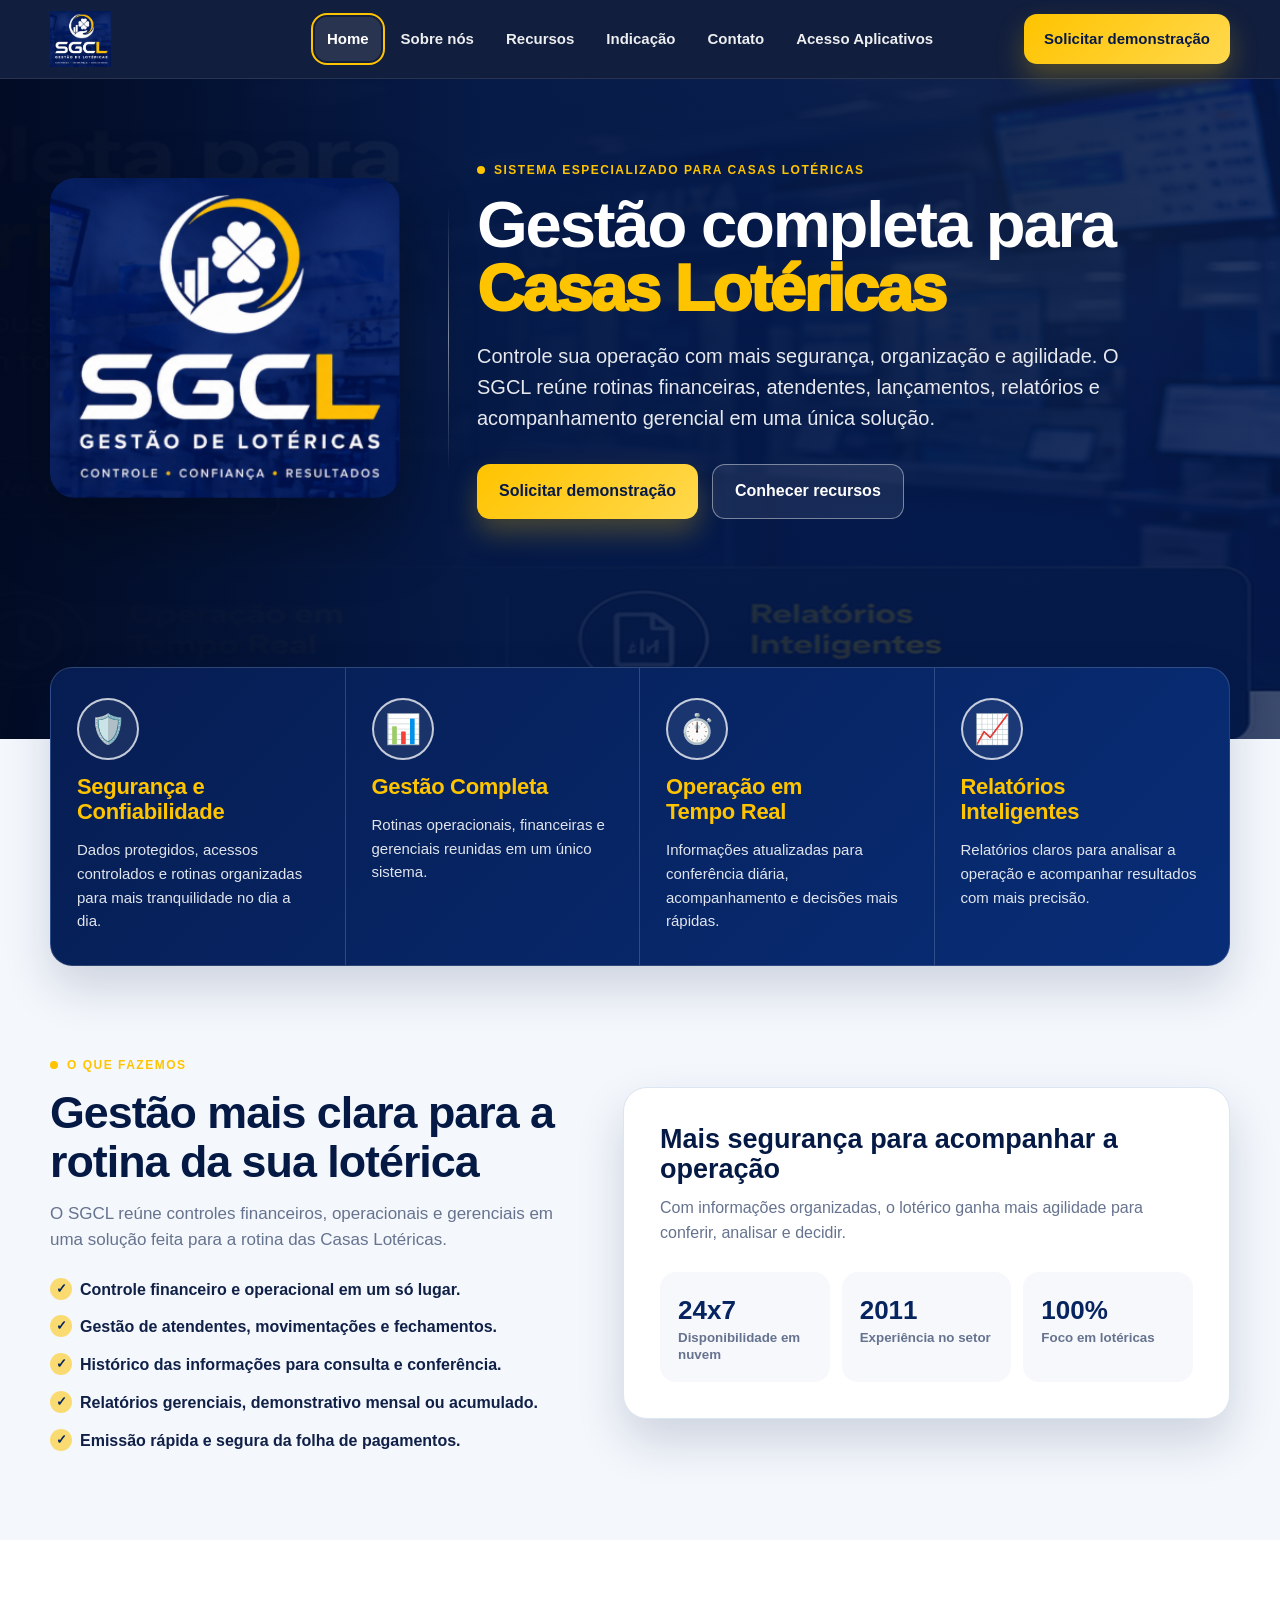
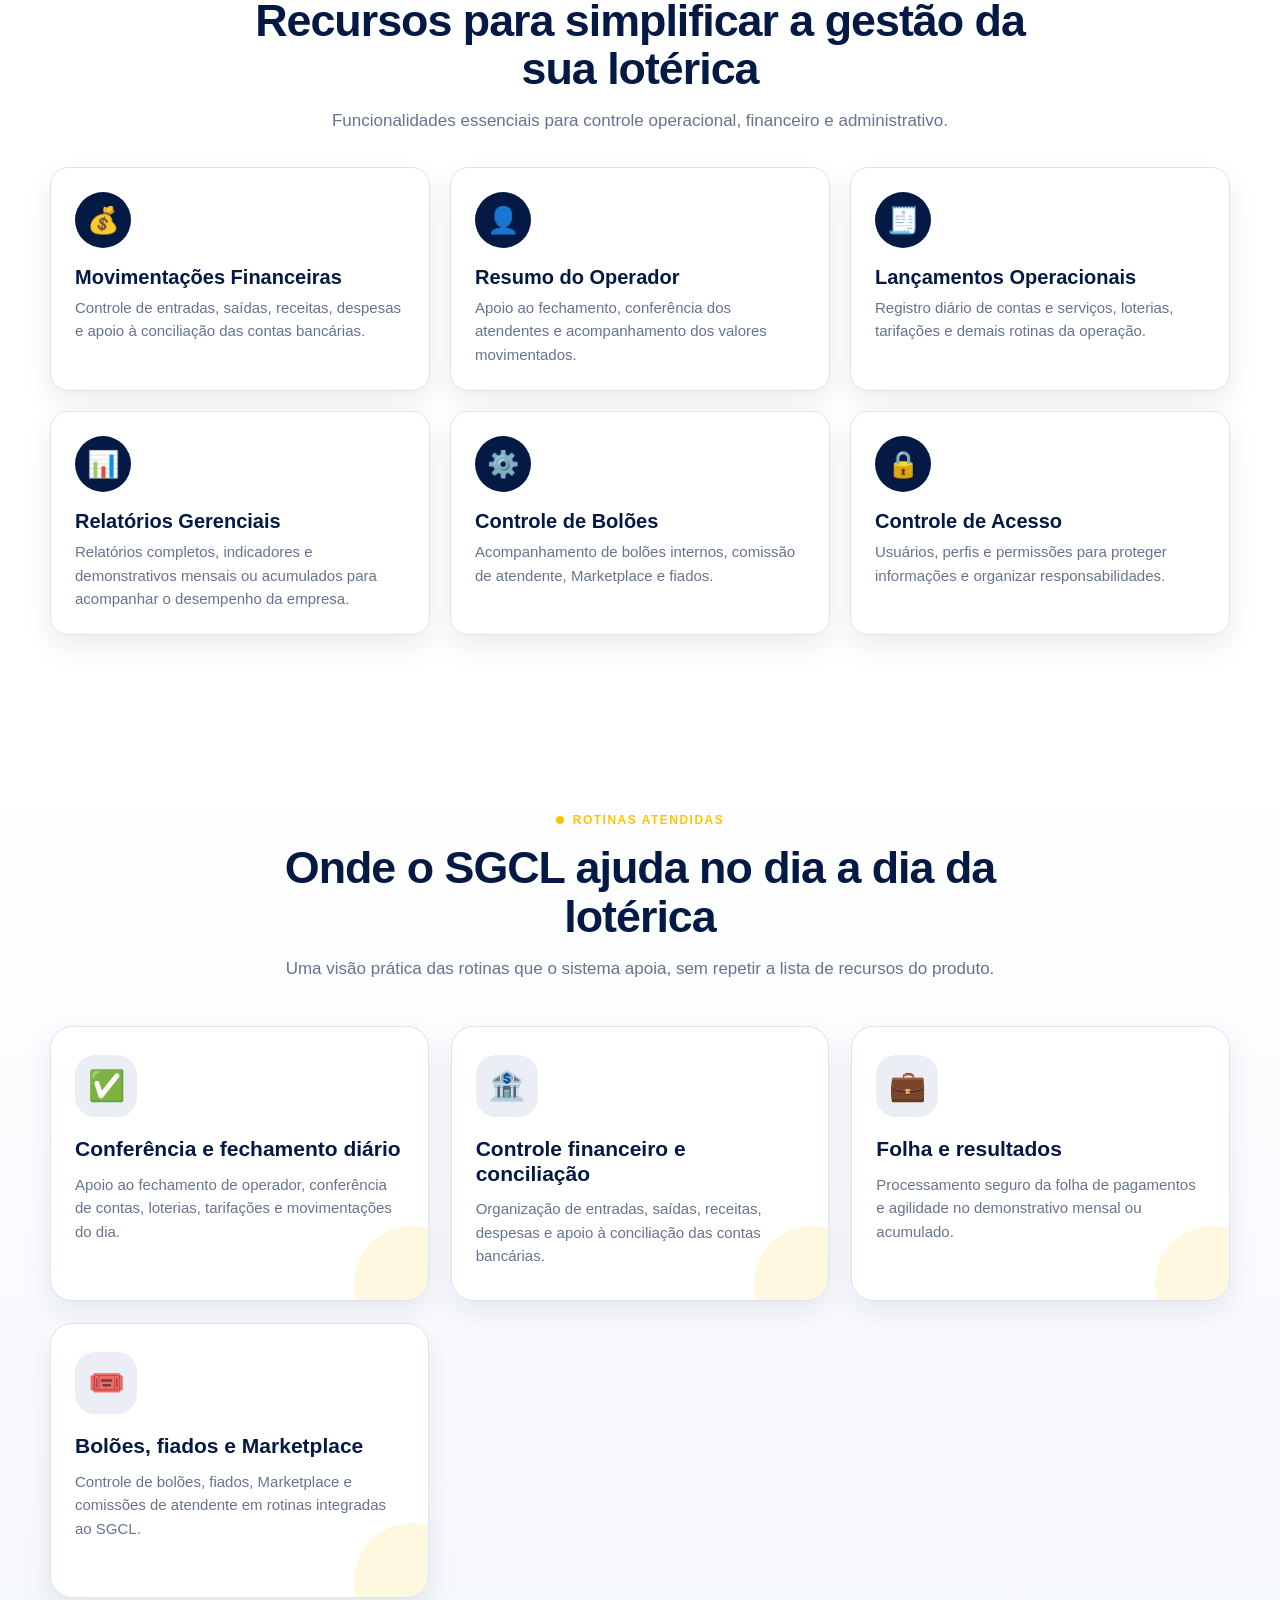
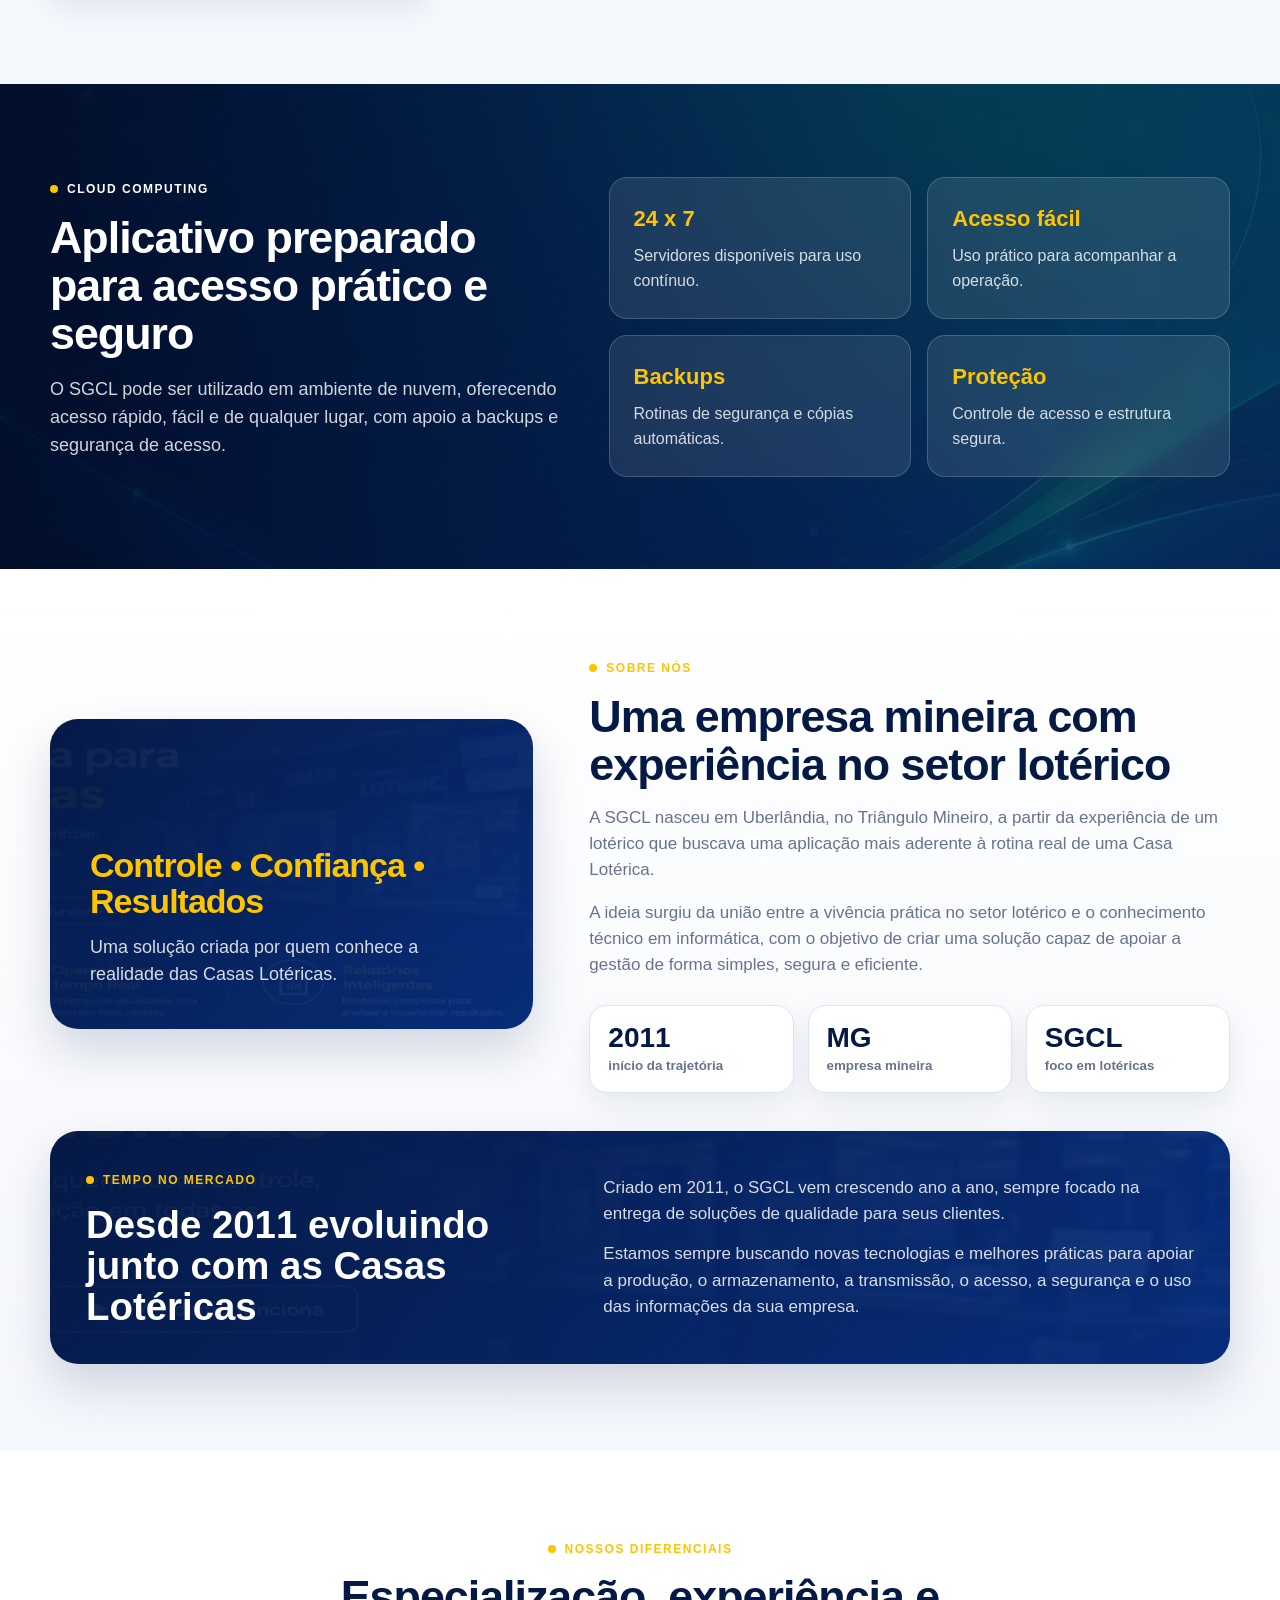
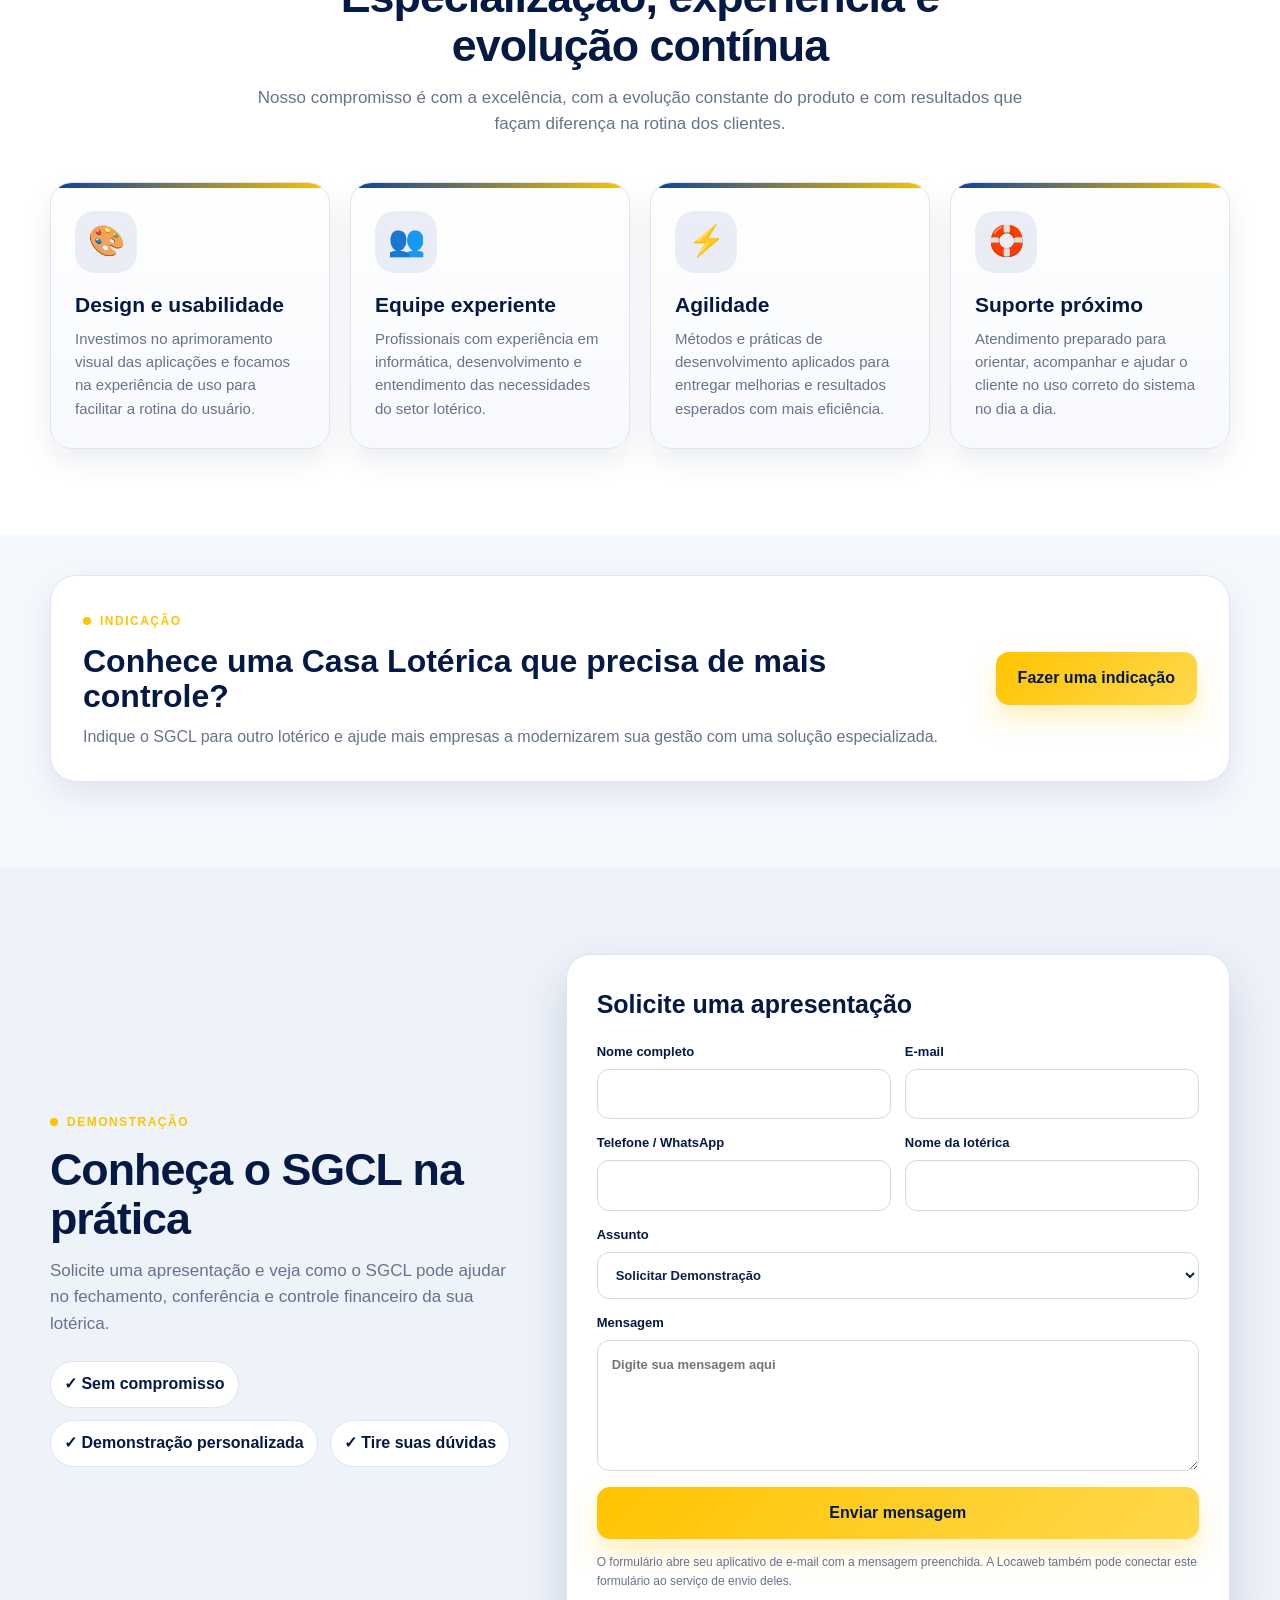
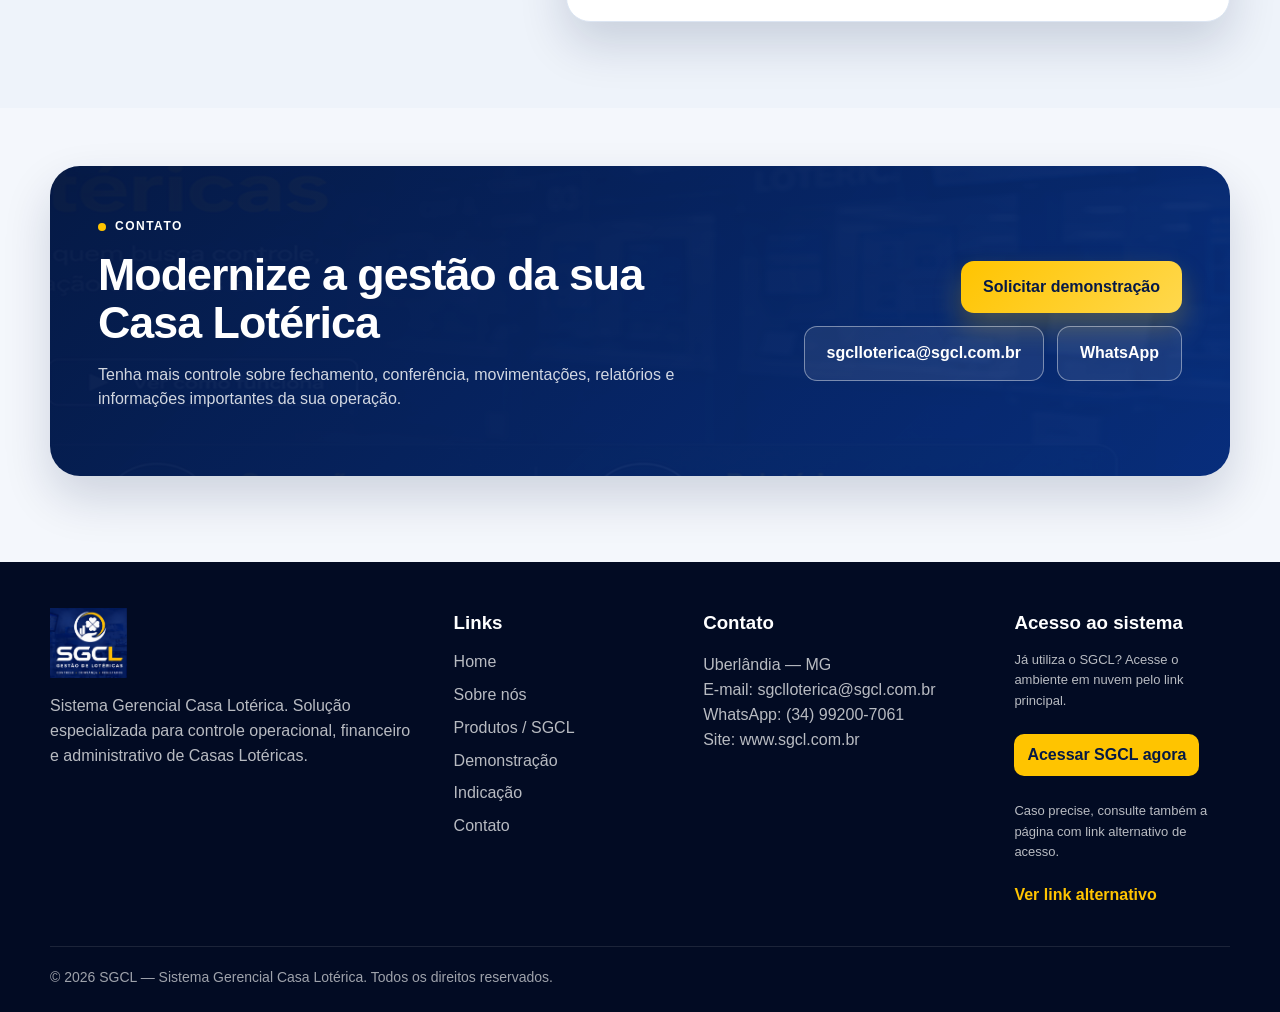
<file: index.html>
<!DOCTYPE html>
<html lang="pt-BR">
<head>
  <meta charset="UTF-8" />
  <meta name="viewport" content="width=device-width, initial-scale=1.0" />
  <meta http-equiv="X-UA-Compatible" content="IE=edge" />
  <title>SGCL — Sistema Gerencial Casa Lotérica</title>
  <meta name="description" content="SGCL é um sistema de gestão para Casas Lotéricas com controle financeiro, movimentações, atendentes, relatórios, suporte e acesso em nuvem." />
  <meta name="theme-color" content="#051945" />
  <meta property="og:title" content="SGCL — Gestão completa para Casas Lotéricas" />
  <meta property="og:description" content="Controle, confiança e resultados para a gestão da sua Casa Lotérica." />
  <meta property="og:type" content="website" />
  <meta property="og:image" content="assets/logo-sgcl.png" />
  <link rel="icon" href="assets/logo-sgcl.png" />
  <link rel="preload" as="image" href="assets/hero-loterica.png" />
  <link rel="stylesheet" href="css/styles.css" />
</head>
<body>
  <a class="skip-link" href="#conteudo">Ir para o conteúdo</a>

  <header class="site-header" id="topo">
    <div class="container nav-wrap">
      <a class="brand" href="#inicio" aria-label="Página inicial SGCL">
        <img src="assets/logo-sgcl.png" alt="SGCL — Gestão de Lotéricas" />
      </a>

      <button class="menu-toggle" type="button" aria-label="Abrir menu" aria-controls="site-menu" aria-expanded="false">
        <span></span><span></span><span></span>
      </button>

      <nav class="site-menu" id="site-menu" aria-label="Menu principal">
        <a href="#inicio" class="active">Home</a>
        <a href="#sobre">Sobre nós</a>
        <a href="#recursos">Recursos</a>
        <a href="#indicacao">Indicação</a>
        <a href="#contato">Contato</a>
        <a href="acesso-aplicativos.html">Acesso Aplicativos</a>
      </nav>

      <a class="btn btn-yellow nav-cta" href="#demonstracao">Solicitar demonstração</a>
    </div>
  </header>

  <main id="conteudo">
    <section class="hero section-anchor" id="inicio">
      <div class="hero-overlay"></div>
      <div class="container hero-grid">
        <div class="hero-logo-card reveal">
          <img src="assets/logo-sgcl.png" alt="Logo SGCL — Controle, confiança e resultados" />
        </div>

        <div class="hero-copy reveal reveal-delay-1">
          <span class="eyebrow">Sistema especializado para Casas Lotéricas</span>
          <h1>Gestão completa para <strong>Casas Lotéricas</strong></h1>
          <p>Controle sua operação com mais segurança, organização e agilidade. O SGCL reúne rotinas financeiras, atendentes, lançamentos, relatórios e acompanhamento gerencial em uma única solução.</p>
          <div class="hero-actions">
            <a class="btn btn-yellow" href="#demonstracao">Solicitar demonstração</a>
            <a class="btn btn-outline" href="#recursos">Conhecer recursos</a>
          </div>
        </div>
      </div>
    </section>

    <section class="feature-strip" aria-label="Diferenciais SGCL">
      <div class="container">
        <div class="feature-box reveal">
          <article>
            <div class="feature-icon">🛡️</div>
            <h3>Segurança e Confiabilidade</h3>
            <p>Dados protegidos, acessos controlados e rotinas organizadas para mais tranquilidade no dia a dia.</p>
          </article>
          <article>
            <div class="feature-icon">📊</div>
            <h3>Gestão Completa</h3>
            <p>Rotinas operacionais, financeiras e gerenciais reunidas em um único sistema.</p>
          </article>
          <article>
            <div class="feature-icon">⏱️</div>
            <h3>Operação em Tempo Real</h3>
            <p>Informações atualizadas para conferência diária, acompanhamento e decisões mais rápidas.</p>
          </article>
          <article>
            <div class="feature-icon">📈</div>
            <h3>Relatórios Inteligentes</h3>
            <p>Relatórios claros para analisar a operação e acompanhar resultados com mais precisão.</p>
          </article>
        </div>
      </div>
    </section>

    <section class="section section-anchor" id="sgcl">
      <div class="container two-col">
        <div class="section-copy reveal">
          <span class="section-kicker">O que fazemos</span>
          <h2>Gestão mais clara para a rotina da sua lotérica</h2>
          <p>O SGCL reúne controles financeiros, operacionais e gerenciais em uma solução feita para a rotina das Casas Lotéricas.</p>
          <ul class="check-list">
            <li>Controle financeiro e operacional em um só lugar.</li>
            <li>Gestão de atendentes, movimentações e fechamentos.</li>
            <li>Histórico das informações para consulta e conferência.</li>
            <li>Relatórios gerenciais, demonstrativo mensal ou acumulado.</li>
            <li>Emissão rápida e segura da folha de pagamentos.</li>
          </ul>
        </div>

        <div class="summary-card reveal reveal-delay-1">
          <h3>Mais segurança para acompanhar a operação</h3>
          <p>Com informações organizadas, o lotérico ganha mais agilidade para conferir, analisar e decidir.</p>
          <div class="mini-stats">
            <span><strong>24x7</strong><small>Disponibilidade em nuvem</small></span>
            <span><strong>2011</strong><small>Experiência no setor</small></span>
            <span><strong>100%</strong><small>Foco em lotéricas</small></span>
          </div>
        </div>
      </div>
    </section>

    <section class="section soft section-anchor resources-section" id="recursos">
      <div class="container">
        <div class="section-head reveal resources-head">
          <h2>Recursos para simplificar a gestão da sua lotérica</h2>
          <p>Funcionalidades essenciais para controle operacional, financeiro e administrativo.</p>
        </div>

        <div class="cards-grid">
          <article class="resource-card reveal"><div class="card-icon">💰</div><h3>Movimentações Financeiras</h3><p>Controle de entradas, saídas, receitas, despesas e apoio à conciliação das contas bancárias.</p></article>
          <article class="resource-card reveal"><div class="card-icon">👤</div><h3>Resumo do Operador</h3><p>Apoio ao fechamento, conferência dos atendentes e acompanhamento dos valores movimentados.</p></article>
          <article class="resource-card reveal"><div class="card-icon">🧾</div><h3>Lançamentos Operacionais</h3><p>Registro diário de contas e serviços, loterias, tarifações e demais rotinas da operação.</p></article>
          <article class="resource-card reveal"><div class="card-icon">📊</div><h3>Relatórios Gerenciais</h3><p>Relatórios completos, indicadores e demonstrativos mensais ou acumulados para acompanhar o desempenho da empresa.</p></article>
          <article class="resource-card reveal"><div class="card-icon">⚙️</div><h3>Controle de Bolões</h3><p>Acompanhamento de bolões internos, comissão de atendente, Marketplace e fiados.</p></article>
          <article class="resource-card reveal"><div class="card-icon">🔒</div><h3>Controle de Acesso</h3><p>Usuários, perfis e permissões para proteger informações e organizar responsabilidades.</p></article>
        </div>
      </div>
    </section>

    <section class="section practical-section">
      <div class="container">
        <div class="section-head reveal">
          <span class="section-kicker">Rotinas atendidas</span>
          <h2>Onde o SGCL ajuda no dia a dia da lotérica</h2>
          <p>Uma visão prática das rotinas que o sistema apoia, sem repetir a lista de recursos do produto.</p>
        </div>
        <div class="practical-grid compact-practical-grid">
          <article class="practical-card reveal"><div class="practical-icon">✅</div><h3>Conferência e fechamento diário</h3><p>Apoio ao fechamento de operador, conferência de contas, loterias, tarifações e movimentações do dia.</p></article>
          <article class="practical-card reveal"><div class="practical-icon">🏦</div><h3>Controle financeiro e conciliação</h3><p>Organização de entradas, saídas, receitas, despesas e apoio à conciliação das contas bancárias.</p></article>
          <article class="practical-card reveal"><div class="practical-icon">💼</div><h3>Folha e resultados</h3><p>Processamento seguro da folha de pagamentos e agilidade no demonstrativo mensal ou acumulado.</p></article>
          <article class="practical-card reveal"><div class="practical-icon">🎟️</div><h3>Bolões, fiados e Marketplace</h3><p>Controle de bolões, fiados, Marketplace e comissões de atendente em rotinas integradas ao SGCL.</p></article>
        </div>
      </div>
    </section>

    <section class="cloud-band section-anchor" id="nuvem">
      <div class="cloud-layer"></div>
      <div class="container cloud-grid">
        <div class="reveal">
          <span class="section-kicker light">Cloud Computing</span>
          <h2>Aplicativo preparado para acesso prático e seguro</h2>
          <p>O SGCL pode ser utilizado em ambiente de nuvem, oferecendo acesso rápido, fácil e de qualquer lugar, com apoio a backups e segurança de acesso.</p>
        </div>
        <div class="cloud-cards reveal reveal-delay-1">
          <article><strong>24 x 7</strong><span>Servidores disponíveis para uso contínuo.</span></article>
          <article><strong>Acesso fácil</strong><span>Uso prático para acompanhar a operação.</span></article>
          <article><strong>Backups</strong><span>Rotinas de segurança e cópias automáticas.</span></article>
          <article><strong>Proteção</strong><span>Controle de acesso e estrutura segura.</span></article>
        </div>
      </div>
    </section>

    <section class="section section-anchor about-modern" id="sobre">
      <div class="container">
        <div class="about-hero-grid">
          <div class="quote-panel reveal">
            <strong>Controle • Confiança • Resultados</strong>
            <p>Uma solução criada por quem conhece a realidade das Casas Lotéricas.</p>
          </div>
          <div class="section-copy reveal reveal-delay-1">
            <span class="section-kicker">Sobre nós</span>
            <h2>Uma empresa mineira com experiência no setor lotérico</h2>
            <p>A SGCL nasceu em Uberlândia, no Triângulo Mineiro, a partir da experiência de um lotérico que buscava uma aplicação mais aderente à rotina real de uma Casa Lotérica.</p>
            <p>A ideia surgiu da união entre a vivência prática no setor lotérico e o conhecimento técnico em informática, com o objetivo de criar uma solução capaz de apoiar a gestão de forma simples, segura e eficiente.</p>
            <div class="about-highlights">
              <span><strong>2011</strong><small>início da trajetória</small></span>
              <span><strong>MG</strong><small>empresa mineira</small></span>
              <span><strong>SGCL</strong><small>foco em lotéricas</small></span>
            </div>
          </div>
        </div>

        <div class="market-card reveal">
          <div>
            <span class="section-kicker">Tempo no mercado</span>
            <h2>Desde 2011 evoluindo junto com as Casas Lotéricas</h2>
          </div>
          <div>
            <p>Criado em 2011, o SGCL vem crescendo ano a ano, sempre focado na entrega de soluções de qualidade para seus clientes.</p>
            <p>Estamos sempre buscando novas tecnologias e melhores práticas para apoiar a produção, o armazenamento, a transmissão, o acesso, a segurança e o uso das informações da sua empresa.</p>
          </div>
        </div>
      </div>
    </section>

    <section class="section soft differentials-modern">
      <div class="container">
        <div class="section-head reveal">
          <span class="section-kicker">Nossos diferenciais</span>
          <h2>Especialização, experiência e evolução contínua</h2>
          <p>Nosso compromisso é com a excelência, com a evolução constante do produto e com resultados que façam diferença na rotina dos clientes.</p>
        </div>
        <div class="modern-diff-grid">
          <article class="modern-diff-card reveal">
            <div class="diff-icon">🎨</div>
            <h3>Design e usabilidade</h3>
            <p>Investimos no aprimoramento visual das aplicações e focamos na experiência de uso para facilitar a rotina do usuário.</p>
          </article>
          <article class="modern-diff-card reveal">
            <div class="diff-icon">👥</div>
            <h3>Equipe experiente</h3>
            <p>Profissionais com experiência em informática, desenvolvimento e entendimento das necessidades do setor lotérico.</p>
          </article>
          <article class="modern-diff-card reveal">
            <div class="diff-icon">⚡</div>
            <h3>Agilidade</h3>
            <p>Métodos e práticas de desenvolvimento aplicados para entregar melhorias e resultados esperados com mais eficiência.</p>
          </article>
          <article class="modern-diff-card reveal">
            <div class="diff-icon">🛟</div>
            <h3>Suporte próximo</h3>
            <p>Atendimento preparado para orientar, acompanhar e ajudar o cliente no uso correto do sistema no dia a dia.</p>
          </article>
        </div>
      </div>
    </section>

    <section class="section indication section-anchor" id="indicacao">
      <div class="container indication-box reveal">
        <div>
          <span class="section-kicker">Indicação</span>
          <h2>Conhece uma Casa Lotérica que precisa de mais controle?</h2>
          <p>Indique o SGCL para outro lotérico e ajude mais empresas a modernizarem sua gestão com uma solução especializada.</p>
        </div>
        <a class="btn btn-yellow" href="#contato" data-subject="Indicar um Lotérico">Fazer uma indicação</a>
      </div>
    </section>

    <section class="section demo-section section-anchor" id="demonstracao">
      <div class="container demo-grid">
        <div class="demo-copy reveal">
          <span class="section-kicker">Demonstração</span>
          <h2>Conheça o SGCL na prática</h2>
          <p>Solicite uma apresentação e veja como o SGCL pode ajudar no fechamento, conferência e controle financeiro da sua lotérica.</p>
          <div class="demo-benefits">
            <span>✓ Sem compromisso</span>
            <span>✓ Demonstração personalizada</span>
            <span>✓ Tire suas dúvidas</span>
          </div>
        </div>
        <form class="contact-form reveal reveal-delay-1" id="leadForm" novalidate>
          <h3>Solicite uma apresentação</h3>
          <div class="form-grid">
            <label>Nome completo<input type="text" name="nome" autocomplete="name" required /></label>
            <label>E-mail<input type="email" name="email" autocomplete="email" required /></label>
            <label>Telefone / WhatsApp<input type="tel" name="telefone" autocomplete="tel" required /></label>
            <label>Nome da lotérica<input type="text" name="loterica" required /></label>
            <label class="full">Assunto<select name="assunto" required><option value="Solicitar Demonstração">Solicitar Demonstração</option><option value="Indicar um Lotérico">Indicar um Lotérico</option><option value="Dúvida">Dúvida</option></select></label>
            <label class="full">Mensagem<textarea name="mensagem" rows="5" placeholder="Digite sua mensagem aqui"></textarea></label>
          </div>
          <button class="btn btn-yellow full-btn" type="submit">Enviar mensagem</button>
          <p class="form-note">O formulário abre seu aplicativo de e-mail com a mensagem preenchida. A Locaweb também pode conectar este formulário ao serviço de envio deles.</p>
        </form>
      </div>
    </section>

    <section class="section contact-final section-anchor" id="contato">
      <div class="container contact-card reveal">
        <div>
          <span class="section-kicker light">Contato</span>
          <h2>Modernize a gestão da sua Casa Lotérica</h2>
          <p>Tenha mais controle sobre fechamento, conferência, movimentações, relatórios e informações importantes da sua operação.</p>
        </div>
        <div class="contact-actions">
          <a class="btn btn-yellow" href="#demonstracao">Solicitar demonstração</a>
          <a class="btn btn-outline" href="mailto:sgclloterica@sgcl.com.br">sgclloterica@sgcl.com.br</a>
          <a class="btn btn-outline" href="https://wa.me/5534992007061" target="_blank" rel="noopener">WhatsApp</a>
        </div>
      </div>
    </section>
  </main>

  <footer class="site-footer" id="acesso">
    <div class="container footer-grid">
      <div class="footer-brand">
        <img src="assets/logo-sgcl.png" alt="SGCL" />
        <p>Sistema Gerencial Casa Lotérica. Solução especializada para controle operacional, financeiro e administrativo de Casas Lotéricas.</p>
      </div>
      <div>
        <h3>Links</h3>
        <a href="#inicio">Home</a>
        <a href="#sobre">Sobre nós</a>
        <a href="#recursos">Produtos / SGCL</a>
        <a href="#demonstracao">Demonstração</a>
        <a href="#indicacao">Indicação</a>
        <a href="#contato">Contato</a>
      </div>
      <div>
        <h3>Contato</h3>
        <p>Uberlândia — MG<br />E-mail: sgclloterica@sgcl.com.br<br />WhatsApp: (34) 99200-7061<br />Site: www.sgcl.com.br</p>
      </div>
      <div>
        <h3>Acesso</h3>
        <a href="acesso-aplicativos.html" aria-label="Acesso aos aplicativos SGCL">Acesso Aplicativos</a>
        <p class="small">Página com link principal e alternativo para acesso ao SGCL em nuvem.</p>
      </div>
    </div>
    <div class="container copyright">© 2026 SGCL — Sistema Gerencial Casa Lotérica. Todos os direitos reservados.</div>
  </footer>

  <button class="back-to-top" type="button" aria-label="Voltar ao topo">↑</button>
  <div class="toast" role="status" aria-live="polite"></div>
  <script src="js/main.js"></script>
</body>
</html>
</file>
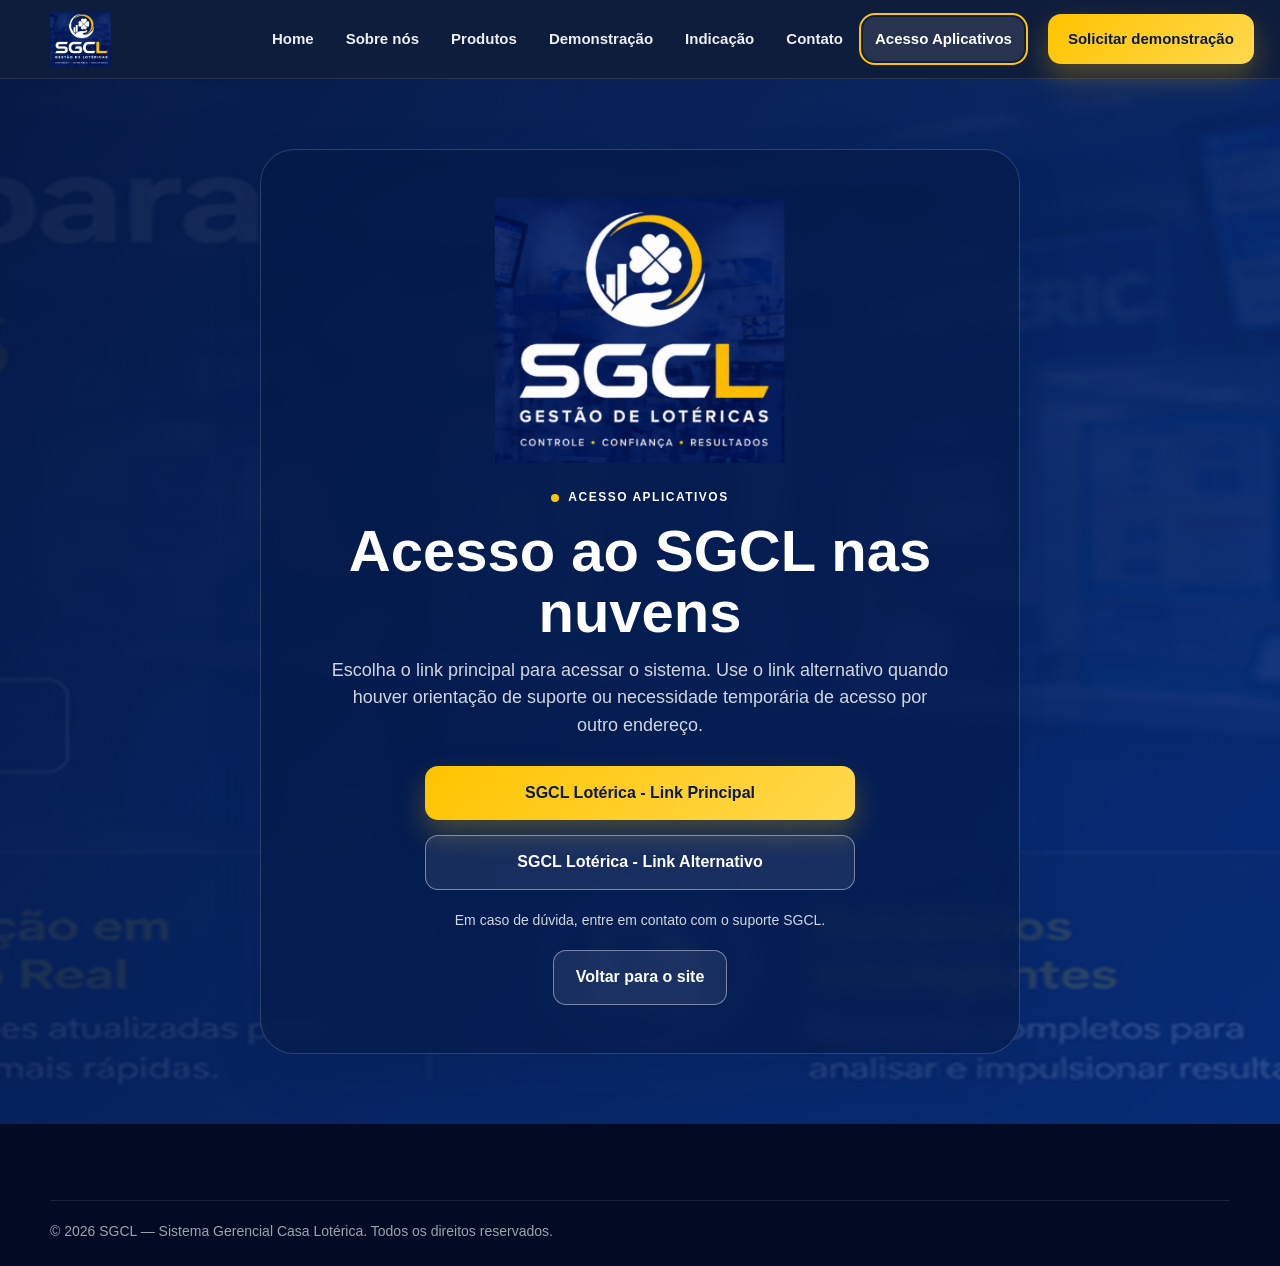
<file: acesso-aplicativos.html>
<!DOCTYPE html>
<html lang="pt-BR">
<head>
  <meta charset="UTF-8" />
  <meta name="viewport" content="width=device-width, initial-scale=1.0" />
  <title>Acesso Aplicativos — SGCL</title>
  <meta name="description" content="Acesso ao SGCL Lotérica em nuvem: link principal e alternativo." />
  <link rel="icon" href="assets/logo-sgcl.png" />
  <link rel="stylesheet" href="css/styles.css" />
</head>
<body class="access-page-body">
  <a class="skip-link" href="#conteudo">Ir para o conteúdo</a>
  <header class="site-header" id="topo">
    <div class="container nav-wrap">
      <a class="brand" href="index.html#inicio" aria-label="Página inicial SGCL">
        <img src="assets/logo-sgcl.png" alt="SGCL — Gestão de Lotéricas" />
      </a>
      <nav class="site-menu" id="site-menu" aria-label="Menu principal">
        <a href="index.html#inicio">Home</a>
        <a href="index.html#sobre">Sobre nós</a>
        <a href="index.html#recursos">Produtos</a>
        <a href="index.html#demonstracao">Demonstração</a>
        <a href="index.html#indicacao">Indicação</a>
        <a href="index.html#contato">Contato</a>
        <a href="acesso-aplicativos.html" class="active access-active">Acesso Aplicativos</a>
      </nav>
      <a class="btn btn-yellow nav-cta" href="index.html#demonstracao">Solicitar demonstração</a>
    </div>
  </header>

  <main id="conteudo">
    <section class="access-hero-page">
      <div class="container access-hero-card reveal is-visible">
        <img src="assets/logo-sgcl.png" alt="SGCL — Gestão de Lotéricas" />
        <span class="section-kicker light">Acesso Aplicativos</span>
        <h1>Acesso ao SGCL nas nuvens</h1>
        <p>Escolha o link principal para acessar o sistema. Use o link alternativo quando houver orientação de suporte ou necessidade temporária de acesso por outro endereço.</p>
        <div class="access-links-page">
          <a class="btn btn-yellow" href="https://sgcl.masterdaweb.net/" target="_blank" rel="noopener noreferrer">SGCL Lotérica - Link Principal</a>
          <a class="btn btn-outline" href="http://sgcl.masterdaweb.net/" target="_blank" rel="noopener noreferrer">SGCL Lotérica - Link Alternativo</a>
        </div>
        <p class="access-help">Em caso de dúvida, entre em contato com o suporte SGCL.</p>
        <a class="btn btn-outline back-home-link" href="index.html#inicio">Voltar para o site</a>
      </div>
    </section>
  </main>

  <footer class="site-footer">
    <div class="container copyright">© 2026 SGCL — Sistema Gerencial Casa Lotérica. Todos os direitos reservados.</div>
  </footer>
  <script src="js/main.js?v=base257-rodape893"></script>
</body>
</html>
</file>
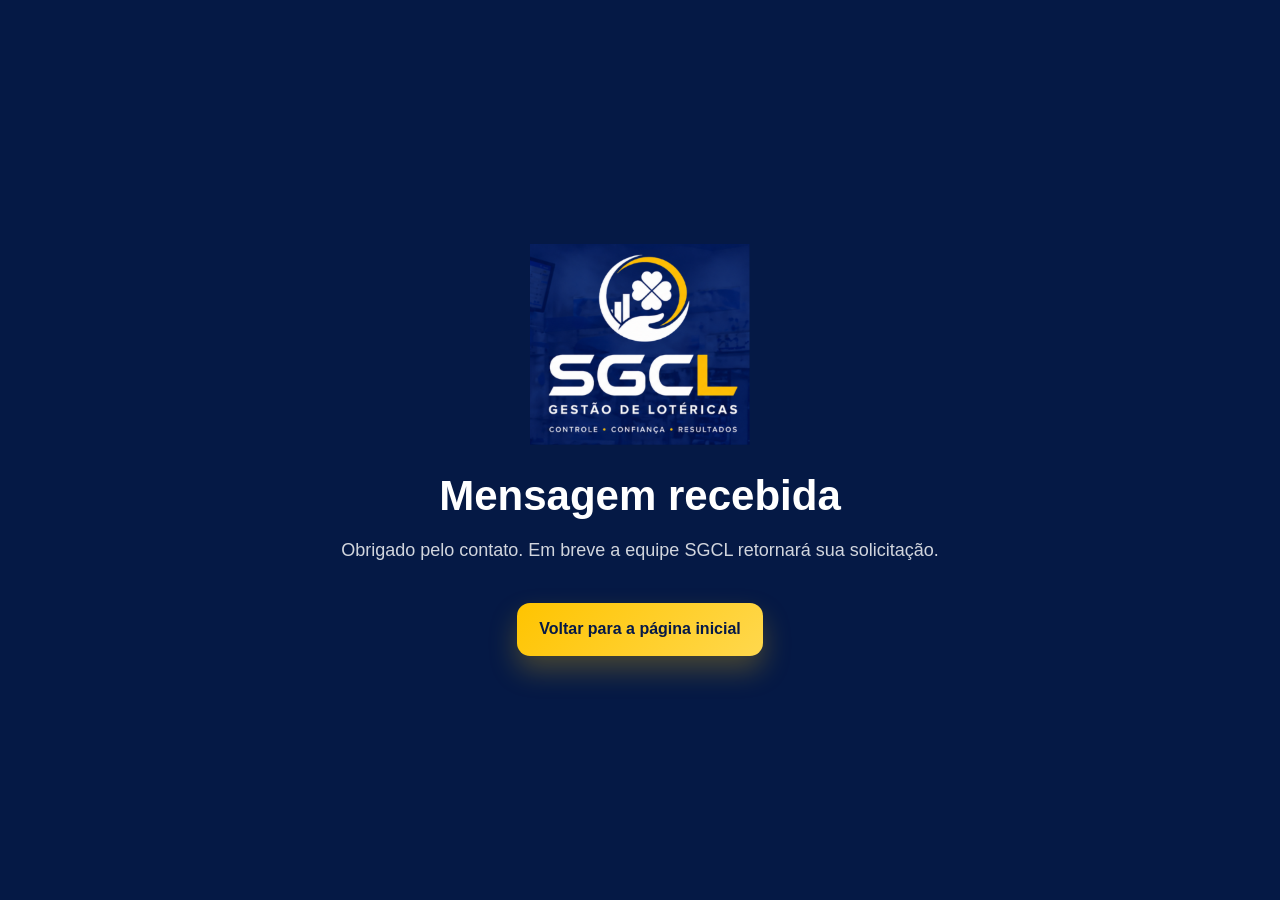
<file: obrigado.html>
<!DOCTYPE html>
<html lang="pt-BR">
<head>
  <meta charset="UTF-8" />
  <meta name="viewport" content="width=device-width, initial-scale=1.0" />
  <title>Mensagem enviada — SGCL</title>
  <link rel="stylesheet" href="css/styles.css" />
</head>
<body>
  <main class="section" style="min-height:100vh;display:grid;place-items:center;background:#051945;color:#fff;">
    <div class="container" style="max-width:720px;text-align:center;">
      <img src="assets/logo-sgcl.png" alt="SGCL" style="width:220px;margin:0 auto 28px;" />
      <h1 style="font-size:42px;line-height:1.1;margin:0 0 16px;color:#fff;">Mensagem recebida</h1>
      <p style="color:rgba(255,255,255,.82);font-size:18px;">Obrigado pelo contato. Em breve a equipe SGCL retornará sua solicitação.</p>
      <a href="index.html" class="btn btn-yellow" style="margin-top:20px;">Voltar para a página inicial</a>
    </div>
  </main>
</body>
</html>
</file>
<file: css/styles.css>
:root {
  --blue-980:#020b23;
  --blue-950:#051945;
  --blue-900:#06245f;
  --blue-800:#082f7d;
  --blue-700:#0d3f9b;
  --yellow:#ffc400;
  --yellow-2:#ffd84d;
  --yellow-dark:#f2aa00;
  --text:#102047;
  --muted:#66738f;
  --line:#dce5f2;
  --white:#fff;
  --bg:#f4f7fc;
  --shadow:0 22px 48px rgba(5,25,69,.16);
  --shadow-soft:0 12px 28px rgba(5,25,69,.08);
  --radius:24px;
}
*{box-sizing:border-box}
html{scroll-behavior:smooth}
body{margin:0;font-family:Inter,Segoe UI,Roboto,Arial,sans-serif;color:var(--text);background:var(--bg);line-height:1.55}
a{color:inherit;text-decoration:none}
img{max-width:100%;display:block}
button,input,textarea,select{font:inherit}
.container{width:min(1180px,calc(100% - 42px));margin:0 auto}
.skip-link{position:absolute;left:-999px;top:12px;background:#fff;color:#000;padding:10px 14px;border-radius:8px;z-index:999}.skip-link:focus{left:12px}
.site-header{position:sticky;top:0;z-index:50;background:rgba(3,16,49,.94);backdrop-filter:blur(14px);border-bottom:1px solid rgba(255,255,255,.1)}
.nav-wrap{min-height:78px;display:flex;align-items:center;justify-content:space-between;gap:24px}.brand{display:flex;align-items:center;min-width:186px}.brand img{width:142px;height:56px;object-fit:contain;object-position:left center}.site-menu{display:flex;align-items:center;gap:8px;color:#fff;font-size:15px;font-weight:760;flex:1;justify-content:center}.site-menu>a,.menu-dropdown-toggle{display:inline-flex;align-items:center;justify-content:center;min-height:44px;padding:0 12px;border-radius:12px;white-space:nowrap;opacity:.92;position:relative;color:#fff;transition:.2s ease}.site-menu>a:hover,.site-menu>a.active,.menu-dropdown:hover>.menu-dropdown-toggle,.menu-dropdown.open>.menu-dropdown-toggle,.menu-dropdown.is-current>.menu-dropdown-toggle,.menu-dropdown-toggle.active{opacity:1;color:#fff;background:rgba(255,255,255,.08)}.site-menu>a.active:after{content:"";position:absolute;left:14px;right:14px;bottom:-12px;height:3px;background:var(--yellow);border-radius:10px}.menu-dropdown{position:relative}.menu-dropdown-toggle{appearance:none;background:transparent;border:0;font:inherit;cursor:pointer}.menu-dropdown-toggle:after{content:"▾";font-size:12px;line-height:1;margin-left:8px;opacity:.8}.menu-dropdown-panel{position:absolute;top:calc(100% + 12px);left:0;min-width:220px;padding:10px;background:#fff;border:1px solid rgba(7,26,51,.08);border-radius:16px;box-shadow:0 20px 45px rgba(3,16,49,.18);display:none;flex-direction:column;gap:2px;z-index:90}.menu-dropdown-panel a{display:block;padding:12px 14px;border-radius:10px;color:var(--blue-950)!important;opacity:1!important;white-space:nowrap;font-weight:760}.menu-dropdown-panel a:hover,.menu-dropdown-panel a.active{background:#f1f5fb;color:var(--blue-900)!important}.menu-dropdown:hover>.menu-dropdown-panel,.menu-dropdown.open>.menu-dropdown-panel{display:flex}.btn{display:inline-flex;align-items:center;justify-content:center;gap:10px;border:0;border-radius:13px;padding:14px 22px;font-weight:850;cursor:pointer;transition:.22s ease;white-space:nowrap}.btn:hover{transform:translateY(-2px)}.btn-yellow{background:linear-gradient(135deg,var(--yellow),var(--yellow-2));color:#061947;box-shadow:0 14px 28px rgba(255,196,0,.26)}.btn-outline{color:#fff;border:1px solid rgba(255,255,255,.42);background:rgba(255,255,255,.08)}.menu-toggle{display:none;width:44px;height:44px;border:1px solid rgba(255,255,255,.18);background:rgba(255,255,255,.06);border-radius:12px;align-items:center;justify-content:center;flex-direction:column;gap:5px}.menu-toggle span{width:20px;height:2px;background:#fff;border-radius:2px}.section-anchor{scroll-margin-top:104px}
.hero{position:relative;min-height:660px;color:#fff;background:url('../assets/hero-loterica.png') center/cover no-repeat;overflow:hidden}.hero-overlay{position:absolute;inset:0;background:linear-gradient(90deg,rgba(2,11,35,.99) 0%,rgba(5,25,69,.95) 38%,rgba(5,25,69,.78) 100%),radial-gradient(circle at 80% 20%,rgba(255,196,0,.22),transparent 24%),radial-gradient(circle at 12% 80%,rgba(13,63,155,.65),transparent 32%)}.hero-grid{position:relative;z-index:2;display:grid;grid-template-columns:365px 1fr;gap:62px;align-items:center;padding:78px 0 136px}.hero-logo-card{position:relative}.hero-logo-card:after{content:"";position:absolute;right:-34px;top:8%;height:84%;width:1px;background:linear-gradient(transparent,rgba(255,255,255,.48),transparent)}.hero-logo-card img{width:350px;border-radius:25px;box-shadow:0 30px 70px rgba(0,0,0,.34)}.eyebrow,.section-kicker{display:inline-flex;align-items:center;gap:9px;font-weight:900;font-size:12px;letter-spacing:1.5px;text-transform:uppercase;color:var(--yellow);margin-bottom:14px}.eyebrow:before,.section-kicker:before{content:"";width:8px;height:8px;border-radius:50%;background:var(--yellow)}.section-kicker.light{color:#fff}.hero h1{font-size:clamp(44px,5.1vw,72px);line-height:.98;margin:0 0 20px;letter-spacing:-2.2px;color:#fff}.hero h1 strong{display:block;color:var(--yellow);font-weight:950}.hero p{max-width:650px;margin:0 0 30px;color:rgba(255,255,255,.9);font-size:20px}.hero-actions{display:flex;gap:14px;flex-wrap:wrap}
.feature-strip{margin-top:-72px;position:relative;z-index:3}.feature-box{background:linear-gradient(135deg,#061d52,#082d77);border:1px solid rgba(255,255,255,.16);color:#fff;border-radius:22px;box-shadow:var(--shadow);display:grid;grid-template-columns:repeat(4,1fr);overflow:hidden;align-items:stretch}.feature-box article{padding:30px 26px 32px;display:flex;flex-direction:column;align-items:flex-start;justify-content:flex-start;gap:14px;border-right:1px solid rgba(255,255,255,.17);min-height:255px}.feature-box article:last-child{border-right:0}.feature-icon{width:62px;height:62px;border-radius:50%;display:grid;place-items:center;background:rgba(255,255,255,.08);border:2px solid rgba(255,255,255,.75);font-size:29px;flex:0 0 auto}.feature-box h3{margin:0;color:var(--yellow);font-size:22px;line-height:1.14;letter-spacing:-.3px;max-width:210px}.feature-box p{margin:0;color:rgba(255,255,255,.88);font-size:15px;line-height:1.58;max-width:250px}
.section{padding:86px 0}.soft{background:#fff}.two-col{display:grid;grid-template-columns:.92fr 1.08fr;gap:56px;align-items:center}.section-copy h2,.section-head h2,.cloud-grid h2,.demo-copy h2,.contact-card h2{margin:0 0 16px;font-size:clamp(31px,3.5vw,48px);line-height:1.08;letter-spacing:-1px;color:var(--blue-950)}.section-copy p,.section-head p,.demo-copy p{font-size:17px;color:var(--muted);margin:0 0 16px}.check-list{list-style:none;margin:24px 0 0;padding:0;display:grid;gap:13px}.check-list li{position:relative;padding-left:30px;font-weight:740}.check-list li:before{content:"✓";position:absolute;left:0;top:0;color:var(--blue-900);background:rgba(255,196,0,.55);width:22px;height:22px;border-radius:50%;display:grid;place-items:center;font-size:13px}.summary-card{background:#fff;border:1px solid var(--line);border-radius:var(--radius);box-shadow:var(--shadow);padding:36px}.summary-card h3{font-size:27px;line-height:1.12;margin:0 0 12px;color:var(--blue-950)}.summary-card p{margin:0;color:var(--muted)}

.mini-stats{display:grid;grid-template-columns:repeat(3,1fr);gap:12px;margin-top:26px}.mini-stats span{background:#f6f8fc;border-radius:16px;padding:18px}.mini-stats strong{display:block;font-size:26px;color:var(--blue-900)}.mini-stats small{display:block;color:var(--muted);font-weight:700;line-height:1.25}.section-head{text-align:center;max-width:780px;margin:0 auto 44px}.cards-grid{display:grid;grid-template-columns:repeat(3,1fr);gap:20px}.resource-card{background:#fff;border:1px solid var(--line);border-radius:18px;padding:24px;box-shadow:var(--shadow-soft);transition:.22s ease}.resource-card:hover{transform:translateY(-4px);box-shadow:var(--shadow)}.card-icon{width:56px;height:56px;border-radius:50%;display:grid;place-items:center;background:var(--blue-950);color:#fff;font-size:26px;margin-bottom:18px}.resource-card h3{margin:0 0 8px;color:var(--blue-950);font-size:20px;line-height:1.12}.resource-card p{margin:0;color:var(--muted);font-size:15px}
.cloud-band{position:relative;color:#fff;background:url('../assets/fundo-tecnologico.png') center/cover no-repeat;overflow:hidden;padding:92px 0}.cloud-layer{position:absolute;inset:0;background:linear-gradient(90deg,rgba(2,11,35,.92),rgba(6,36,95,.76))}.cloud-grid{position:relative;z-index:1;display:grid;grid-template-columns:.9fr 1.1fr;gap:50px;align-items:center}.cloud-grid h2{color:#fff}.cloud-grid p{color:rgba(255,255,255,.82);font-size:18px}.cloud-cards{display:grid;grid-template-columns:repeat(2,1fr);gap:16px}.cloud-cards article{background:rgba(255,255,255,.1);border:1px solid rgba(255,255,255,.18);border-radius:18px;padding:24px;backdrop-filter:blur(8px)}.cloud-cards strong{display:block;color:var(--yellow);font-size:22px;margin-bottom:8px}.cloud-cards span{color:rgba(255,255,255,.82)}.about-grid{grid-template-columns:.85fr 1.15fr}.quote-panel{min-height:310px;border-radius:28px;background:linear-gradient(135deg,rgba(5,25,69,.96),rgba(8,47,125,.92)),url('../assets/hero-loterica.png') center/cover;color:#fff;box-shadow:var(--shadow);padding:40px;display:flex;flex-direction:column;justify-content:flex-end}.quote-panel strong{font-size:34px;line-height:1.05;color:var(--yellow);letter-spacing:-1px}.quote-panel p{font-size:18px;color:rgba(255,255,255,.84);margin:14px 0 0}.steps-grid{display:grid;grid-template-columns:repeat(4,1fr);gap:18px}.step-card{background:#fff;border:1px solid var(--line);border-radius:18px;padding:24px;box-shadow:var(--shadow-soft)}.step-card span{width:36px;height:36px;border-radius:50%;background:var(--yellow);display:grid;place-items:center;color:var(--blue-950);font-weight:950;margin-bottom:14px}.step-card h3{font-size:19px;margin:0 0 8px;color:var(--blue-950)}.step-card p{margin:0;color:var(--muted)}.indication{padding-top:40px}.indication-box{display:flex;align-items:center;justify-content:space-between;gap:24px;border-radius:26px;background:#fff;border:1px solid var(--line);box-shadow:var(--shadow-soft);padding:32px}.indication-box h2{margin:0 0 10px;color:var(--blue-950);font-size:32px;line-height:1.1}.indication-box p{margin:0;color:var(--muted)}
.demo-section{background:#eef3fa}.demo-grid{display:grid;grid-template-columns:.82fr 1.18fr;gap:54px;align-items:center}.demo-benefits{display:flex;flex-wrap:wrap;gap:12px;margin-top:24px}.demo-benefits span{padding:10px 13px;border-radius:999px;background:#fff;color:var(--blue-950);font-weight:800;border:1px solid var(--line)}.contact-form{background:#fff;border:1px solid var(--line);border-radius:24px;box-shadow:var(--shadow);padding:30px}.contact-form h3{margin:0 0 18px;color:var(--blue-950);font-size:25px}.form-grid{display:grid;grid-template-columns:repeat(2,1fr);gap:14px}.form-grid .full{grid-column:1/-1}.contact-form label{display:grid;gap:7px;font-size:13px;font-weight:800;color:var(--blue-950)}input,textarea,select{width:100%;border:1px solid #cfd9e8;border-radius:12px;padding:14px;background:#fff;color:var(--text);outline:0}input:focus,textarea:focus,select:focus{border-color:var(--blue-700);box-shadow:0 0 0 4px rgba(13,63,155,.12)}.field-error{border-color:#dc2626!important;box-shadow:0 0 0 4px rgba(220,38,38,.1)!important}.full-btn{width:100%;margin-top:16px}.form-note{font-size:12px;color:var(--muted);margin:14px 0 0}.contact-final{padding-top:58px}.contact-card{border-radius:30px;background:linear-gradient(135deg,rgba(5,25,69,.98),rgba(8,47,125,.94)),url('../assets/hero-loterica.png') center/cover;color:#fff;box-shadow:var(--shadow);padding:48px;display:flex;align-items:center;justify-content:space-between;gap:32px}.contact-card h2{color:#fff}.contact-card p{color:rgba(255,255,255,.82);max-width:650px}.contact-actions{display:flex;gap:13px;flex-wrap:wrap;justify-content:flex-end}.site-footer{background:var(--blue-980);color:#fff;padding:46px 0 24px}.footer-grid{display:grid;grid-template-columns:1.2fr .7fr .9fr .7fr;gap:34px}.footer-brand img{width:145px;height:70px;object-fit:contain;object-position:left center;margin-bottom:16px}.site-footer h3{margin:0 0 13px;color:#fff}.site-footer p,.site-footer a{color:rgba(255,255,255,.72)}.site-footer a{display:block;margin:8px 0}.small{font-size:13px}.copyright{border-top:1px solid rgba(255,255,255,.1);margin-top:30px;padding-top:20px;color:rgba(255,255,255,.62);font-size:14px}.back-to-top{position:fixed;right:22px;bottom:22px;width:46px;height:46px;border:0;border-radius:50%;background:var(--yellow);color:var(--blue-950);font-weight:950;box-shadow:var(--shadow);cursor:pointer;opacity:0;transform:translateY(12px);pointer-events:none;transition:.22s ease;z-index:60}.back-to-top.visible{opacity:1;transform:translateY(0);pointer-events:auto}.toast{position:fixed;left:50%;bottom:24px;transform:translateX(-50%) translateY(20px);background:#071a33;color:#fff;padding:14px 18px;border-radius:14px;box-shadow:var(--shadow);opacity:0;pointer-events:none;transition:.22s ease;z-index:70}.toast.show{opacity:1;transform:translateX(-50%) translateY(0)}.reveal{opacity:0;transform:translateY(22px);transition:opacity .65s ease,transform .65s ease}.reveal.is-visible{opacity:1;transform:translateY(0)}.reveal-delay-1{transition-delay:.12s}
@media (max-width:1120px){.nav-cta{display:none}.site-menu{gap:4px}.site-menu>a,.menu-dropdown-toggle{padding:0 10px;font-size:14px}.hero-grid{grid-template-columns:300px 1fr;gap:42px}.hero-logo-card img{width:290px}.feature-box{grid-template-columns:repeat(2,1fr)}.feature-box article:nth-child(2){border-right:0}.cards-grid{grid-template-columns:repeat(2,1fr)}.steps-grid{grid-template-columns:repeat(2,1fr)}.footer-grid{grid-template-columns:repeat(2,1fr)}}
@media (max-width:820px){.menu-toggle{display:flex}.site-menu{position:absolute;left:0;right:0;top:78px;background:rgba(3,16,49,.985);display:none;flex-direction:column;align-items:stretch;padding:16px 18px 22px;border-bottom:1px solid rgba(255,255,255,.1);gap:6px}.site-menu.open{display:flex}.site-menu>a,.menu-dropdown-toggle{width:100%;justify-content:space-between;padding:12px 2px;min-height:auto;border-radius:0;background:transparent}.site-menu a.active:after{display:none}.menu-dropdown-panel{position:static;min-width:0;margin-top:6px;padding:8px;background:rgba(255,255,255,.04);border:1px solid rgba(255,255,255,.08);border-radius:14px;box-shadow:none}.menu-dropdown-panel a{color:#fff!important;padding:10px 12px}.menu-dropdown-panel a:hover,.menu-dropdown-panel a.active{background:rgba(255,255,255,.08);color:#fff!important}.menu-dropdown:hover>.menu-dropdown-panel{display:none}.menu-dropdown.open>.menu-dropdown-panel{display:flex}.hero{min-height:auto}.hero-grid{grid-template-columns:1fr;text-align:center;padding:58px 0 128px}.hero-logo-card:after{display:none}.hero-logo-card img{margin:auto;width:270px}.hero p{margin-left:auto;margin-right:auto}.hero-actions{justify-content:center}.two-col,.cloud-grid,.demo-grid{grid-template-columns:1fr}.contact-card{display:grid}.contact-actions{justify-content:flex-start}.feature-box article{border-right:0;border-bottom:1px solid rgba(255,255,255,.16)}.feature-box article:last-child{border-bottom:0}.mini-stats{grid-template-columns:1fr}.indication-box{display:grid}.form-grid{grid-template-columns:1fr}.form-grid .full{grid-column:auto}}
@media (max-width:560px){.container{width:min(100% - 26px,1180px)}.brand img{width:120px}.hero-logo-card img{width:240px}.feature-box,.cards-grid,.steps-grid,.cloud-cards,.footer-grid{grid-template-columns:1fr}.feature-box article{grid-template-columns:1fr;text-align:center;place-items:center}.section{padding:64px 0}.summary-card,.contact-form,.contact-card,.indication-box{padding:24px}.btn{width:100%}.hero h1{font-size:40px}.site-menu{top:78px}.quote-panel strong{font-size:28px}}

/* Acesso Aplicativos */
.access-section{background:linear-gradient(180deg,#ffffff,#eef3fa);padding-top:58px}.access-panel{border-radius:30px;background:linear-gradient(135deg,rgba(5,25,69,.98),rgba(8,47,125,.92)),url('../assets/hero-loterica.png') center/cover;color:#fff;box-shadow:var(--shadow);padding:46px;display:grid;grid-template-columns:1fr .85fr;gap:34px;align-items:center;overflow:hidden;position:relative}.access-panel:before{content:'';position:absolute;inset:0;background:radial-gradient(circle at 85% 10%,rgba(255,196,0,.24),transparent 28%);pointer-events:none}.access-copy,.access-links{position:relative;z-index:1}.access-copy h2{color:#fff;margin:0 0 12px}.access-copy p{color:rgba(255,255,255,.82);margin:0;max-width:680px}.access-links{display:grid;gap:14px}.access-links .btn{width:100%;min-height:52px}.access-links .btn-outline{border-color:rgba(255,255,255,.45)}@media (max-width:820px){.access-panel{grid-template-columns:1fr;padding:28px}.access-links .btn{width:100%}}

/* Página Acesso Aplicativos */
.access-page-body{min-height:100vh;background:#d9e1ec}.access-hero-page{min-height:calc(100vh - 76px);display:grid;align-items:center;background:linear-gradient(135deg,rgba(5,25,69,.96),rgba(8,47,125,.86)),url('../assets/hero-loterica.png') center/cover;padding:70px 0}.access-hero-card{max-width:760px;margin:0 auto;text-align:center;color:#fff;border-radius:34px;background:rgba(5,25,69,.58);border:1px solid rgba(255,255,255,.16);box-shadow:var(--shadow);padding:48px;backdrop-filter:blur(10px)}.access-hero-card img{width:min(290px,80%);height:auto;object-fit:contain;margin:0 auto 22px}.access-hero-card h1{font-size:clamp(36px,5vw,58px);color:#fff;margin:0 0 14px;line-height:1.05}.access-hero-card p{color:rgba(255,255,255,.82);font-size:18px;margin:0 auto 26px;max-width:620px}.access-links-page{display:grid;gap:15px;max-width:430px;margin:0 auto 20px}.access-links-page .btn{width:100%;min-height:54px}.access-help{font-size:14px!important;margin-bottom:18px!important}.back-home-link{max-width:260px;margin:0 auto}@media (max-width:620px){.access-hero-card{padding:28px}.access-links-page .btn,.back-home-link{width:100%;max-width:none}}


/* Sobre nós modernizado */
.about-modern {
  background: linear-gradient(180deg, #ffffff 0%, #f4f7fc 100%);
}

.about-hero-grid {
  display: grid;
  grid-template-columns: .86fr 1.14fr;
  gap: 56px;
  align-items: center;
  margin-bottom: 34px;
}

.about-highlights {
  display: grid;
  grid-template-columns: repeat(3, 1fr);
  gap: 14px;
  margin-top: 26px;
}

.about-highlights span {
  display: block;
  border: 1px solid var(--line);
  background: #fff;
  border-radius: 18px;
  padding: 18px;
  box-shadow: var(--shadow-soft);
}

.about-highlights strong {
  display: block;
  color: var(--blue-950);
  font-size: 28px;
  line-height: 1;
  margin-bottom: 6px;
}

.about-highlights small {
  display: block;
  color: var(--muted);
  font-weight: 800;
  line-height: 1.25;
}

.market-card {
  display: grid;
  grid-template-columns: .9fr 1.1fr;
  gap: 34px;
  align-items: center;
  margin-top: 38px;
  padding: 36px;
  border-radius: 28px;
  background:
    linear-gradient(135deg, rgba(5,25,69,.97), rgba(8,47,125,.9)),
    url('../assets/hero-loterica.png') center/cover;
  color: #fff;
  box-shadow: var(--shadow);
  overflow: hidden;
}

.market-card h2 {
  color: #fff;
  margin: 0;
  font-size: clamp(28px, 3vw, 42px);
  line-height: 1.08;
}

.market-card p {
  color: rgba(255,255,255,.84);
  font-size: 17px;
  margin: 0 0 14px;
}

.market-card p:last-child {
  margin-bottom: 0;
}

.differentials-modern {
  background: #fff;
}

.modern-diff-grid {
  display: grid;
  grid-template-columns: repeat(4, 1fr);
  gap: 20px;
}

.modern-diff-card {
  position: relative;
  min-height: 250px;
  padding: 28px 24px;
  border: 1px solid var(--line);
  border-radius: 22px;
  background: linear-gradient(180deg, #ffffff 0%, #f7f9fd 100%);
  box-shadow: var(--shadow-soft);
  overflow: hidden;
}

.modern-diff-card:before {
  content: "";
  position: absolute;
  left: 0;
  right: 0;
  top: 0;
  height: 5px;
  background: linear-gradient(90deg, var(--blue-700), var(--yellow));
}

.diff-icon {
  width: 62px;
  height: 62px;
  display: grid;
  place-items: center;
  margin-bottom: 20px;
  border-radius: 20px;
  background: rgba(8, 47, 125, .08);
  color: var(--blue-950);
  font-size: 30px;
}

.modern-diff-card h3 {
  margin: 0 0 10px;
  color: var(--blue-950);
  font-size: 21px;
  line-height: 1.15;
}

.modern-diff-card p {
  margin: 0;
  color: var(--muted);
  font-size: 15px;
  line-height: 1.55;
}

@media (max-width: 1040px) {
  .modern-diff-grid {
    grid-template-columns: repeat(2, 1fr);
  }
}

@media (max-width: 820px) {
  .about-hero-grid,
  .market-card {
    grid-template-columns: 1fr;
  }

  .about-highlights {
    grid-template-columns: 1fr;
  }
}

@media (max-width: 560px) {
  .modern-diff-grid {
    grid-template-columns: 1fr;
  }

  .market-card {
    padding: 26px;
  }
}


/* Relatórios e conferências - seção prática */
.practical-section {
  background: linear-gradient(180deg, #ffffff 0%, #f4f7fc 100%);
}

.practical-grid {
  display: grid;
  grid-template-columns: repeat(3, 1fr);
  gap: 22px;
}

.practical-card {
  position: relative;
  min-height: 275px;
  padding: 28px 24px;
  border: 1px solid var(--line);
  border-radius: 22px;
  background: #fff;
  box-shadow: var(--shadow-soft);
  overflow: hidden;
  transition: .22s ease;
}

.practical-card:hover {
  transform: translateY(-4px);
  box-shadow: var(--shadow);
}

.practical-card:after {
  content: "";
  position: absolute;
  right: -42px;
  bottom: -42px;
  width: 116px;
  height: 116px;
  border-radius: 50%;
  background: rgba(255, 196, 0, .12);
}

.practical-icon {
  width: 62px;
  height: 62px;
  display: grid;
  place-items: center;
  margin-bottom: 20px;
  border-radius: 20px;
  background: rgba(8, 47, 125, .08);
  color: var(--blue-950);
  font-size: 30px;
}

.practical-card h3 {
  margin: 0 0 11px;
  color: var(--blue-950);
  font-size: 21px;
  line-height: 1.16;
}

.practical-card p {
  margin: 0;
  color: var(--muted);
  font-size: 15px;
  line-height: 1.58;
}

.conference-panel {
  margin-top: 34px;
  display: grid;
  grid-template-columns: .95fr 1.05fr;
  gap: 34px;
  align-items: center;
  padding: 36px;
  border-radius: 28px;
  background:
    linear-gradient(135deg, rgba(5,25,69,.97), rgba(8,47,125,.92)),
    url('../assets/hero-loterica.png') center/cover;
  color: #fff;
  box-shadow: var(--shadow);
}

.conference-panel h3 {
  margin: 0 0 14px;
  color: #fff;
  font-size: clamp(26px, 3vw, 40px);
  line-height: 1.08;
}

.conference-panel p {
  margin: 0;
  color: rgba(255,255,255,.82);
  font-size: 17px;
}

.conference-panel ul {
  margin: 0;
  padding: 0;
  list-style: none;
  display: grid;
  gap: 12px;
}

.conference-panel li {
  position: relative;
  padding-left: 30px;
  color: rgba(255,255,255,.9);
  font-weight: 760;
}

.conference-panel li:before {
  content: "✓";
  position: absolute;
  left: 0;
  top: 0;
  width: 22px;
  height: 22px;
  border-radius: 50%;
  display: grid;
  place-items: center;
  background: var(--yellow);
  color: var(--blue-950);
  font-size: 13px;
  font-weight: 950;
}

@media (max-width: 1040px) {
  .practical-grid {
    grid-template-columns: repeat(2, 1fr);
  }
}

@media (max-width: 820px) {
  .conference-panel {
    grid-template-columns: 1fr;
  }
}

@media (max-width: 560px) {
  .practical-grid {
    grid-template-columns: 1fr;
  }

  .practical-card {
    min-height: auto;
  }

  .conference-panel {
    padding: 26px;
  }
}


/* Correção V8 - Menu superior e submenu Produtos */
.site-menu > a,
.menu-dropdown-toggle {
  position: relative;
}

.site-menu > a.active:after {
  left: 50%;
  right: auto;
  bottom: -11px;
  width: 34px;
  transform: translateX(-50%);
}

.menu-dropdown {
  position: relative;
}

.menu-dropdown:after {
  content: "";
  position: absolute;
  left: 0;
  right: 0;
  top: 100%;
  height: 16px;
}

.menu-dropdown-panel {
  top: calc(100% + 8px);
}

.menu-dropdown:hover > .menu-dropdown-panel,
.menu-dropdown.open > .menu-dropdown-panel,
.menu-dropdown:focus-within > .menu-dropdown-panel {
  display: flex;
}

.menu-dropdown.is-current > .menu-dropdown-toggle:before,
.menu-dropdown-toggle.active:before {
  content: "";
  position: absolute;
  left: 50%;
  bottom: -11px;
  width: 34px;
  height: 3px;
  transform: translateX(-50%);
  background: var(--yellow);
  border-radius: 10px;
}

.menu-dropdown-panel a.active:after {
  display: none !important;
}

@media (max-width: 820px) {
  .site-menu > a.active:after,
  .menu-dropdown.is-current > .menu-dropdown-toggle:before,
  .menu-dropdown-toggle.active:before {
    display: none;
  }

  .menu-dropdown:after {
    display: none;
  }

  .menu-dropdown:hover > .menu-dropdown-panel {
    display: none;
  }

  .menu-dropdown.open > .menu-dropdown-panel,
  .menu-dropdown:focus-within > .menu-dropdown-panel {
    display: flex;
  }

  .menu-dropdown-panel {
    top: auto;
  }
}


/* V10 - ajuste da chegada na seção de recursos */
.resources-section{padding-top:56px}.resources-head{margin-bottom:32px}.resources-head h2{margin-top:0}@media (max-width:560px){.resources-section{padding-top:44px}.resources-head{margin-bottom:24px}}


/* Ajuste do indicador ativo do menu */
.site-menu > a,
.menu-dropdown {
  position: relative;
}

.site-menu a.active:after,
.menu-dropdown-toggle.active:after {
  left: 50%;
  right: auto;
  width: 36px;
  transform: translateX(-50%);
}



/* Revisão final - correção robusta do destaque amarelo do menu */
.site-menu > a,
.menu-dropdown-toggle {
  position: relative;
}

.site-menu > a::after,
.menu-dropdown-toggle::after {
  display: none !important;
  content: none !important;
}

.site-menu > a.active,
.menu-dropdown-toggle.active {
  box-shadow: inset 0 -3px 0 var(--yellow);
}

@media (max-width:820px) {
  .site-menu > a.active,
  .menu-dropdown-toggle.active {
    box-shadow: none;
    color: var(--yellow);
  }
}



/* Revisão final - consistência dos cards de recursos */
.resource-card {
  min-height: 218px;
}

.resource-card p {
  line-height: 1.55;
}

/* Ajuste - menu cabeçalho */
.nav-cta {
  padding: 13px 20px;
  font-size: 15px;
}

@media (max-width: 1180px) {
  .site-menu {
    gap: 6px;
    font-size: 14px;
  }

  .site-menu > a,
  .menu-dropdown-toggle {
    padding-left: 9px;
    padding-right: 9px;
  }

  .nav-cta {
    padding-left: 16px;
    padding-right: 16px;
    font-size: 14px;
  }
}
</file>
